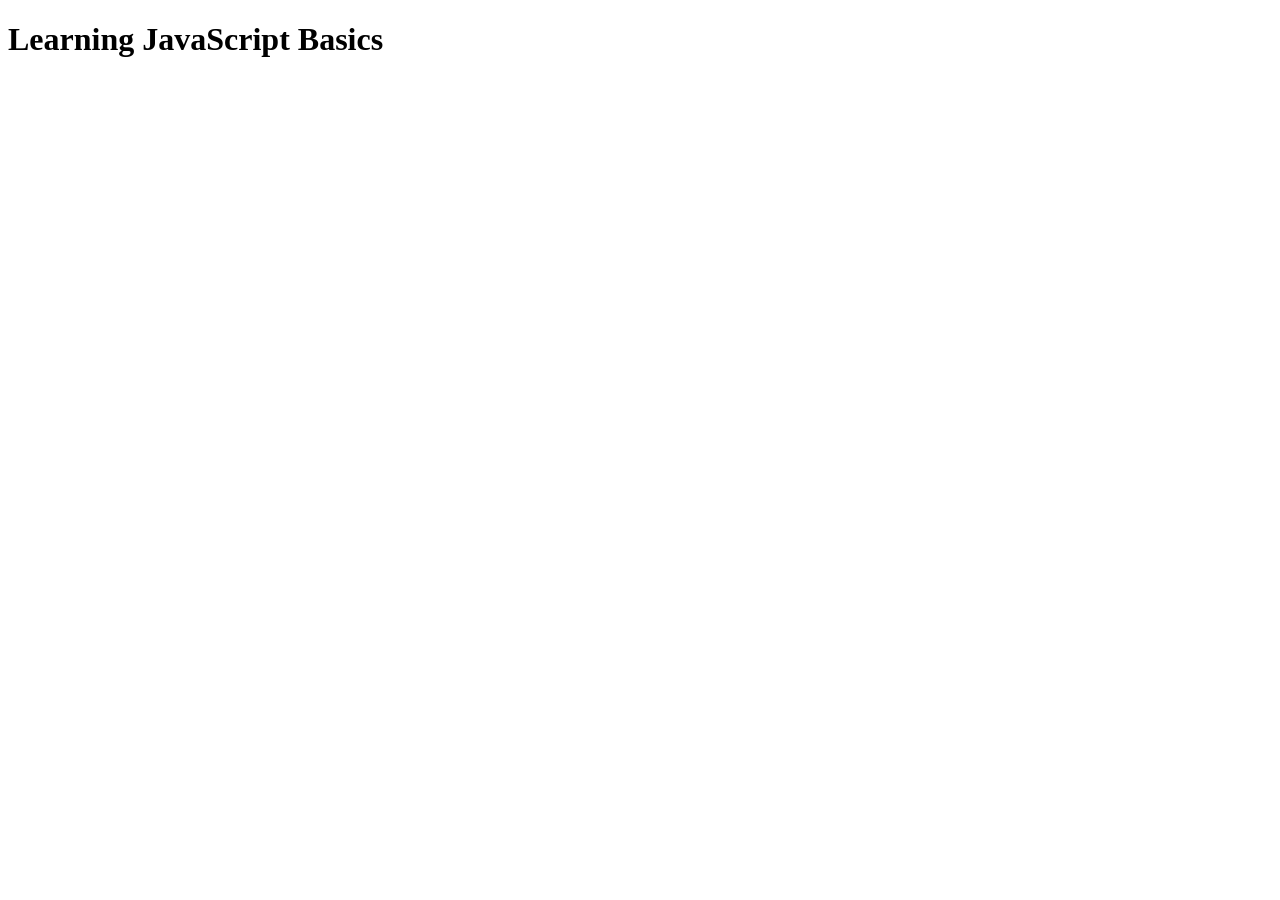
<file: Basic/index.html>
<!DOCTYPE html>
<html lang="en">
<head>
    <meta charset="UTF-8">
    <meta name="viewport" content="width=device-width, initial-scale=1.0">
    <title>Learning JavaScript Basics</title>
</head>
<body>
    <h1>Learning JavaScript Basics</h1>
    <script src="exercise8.js"></script>
</body>
</html>
</file>
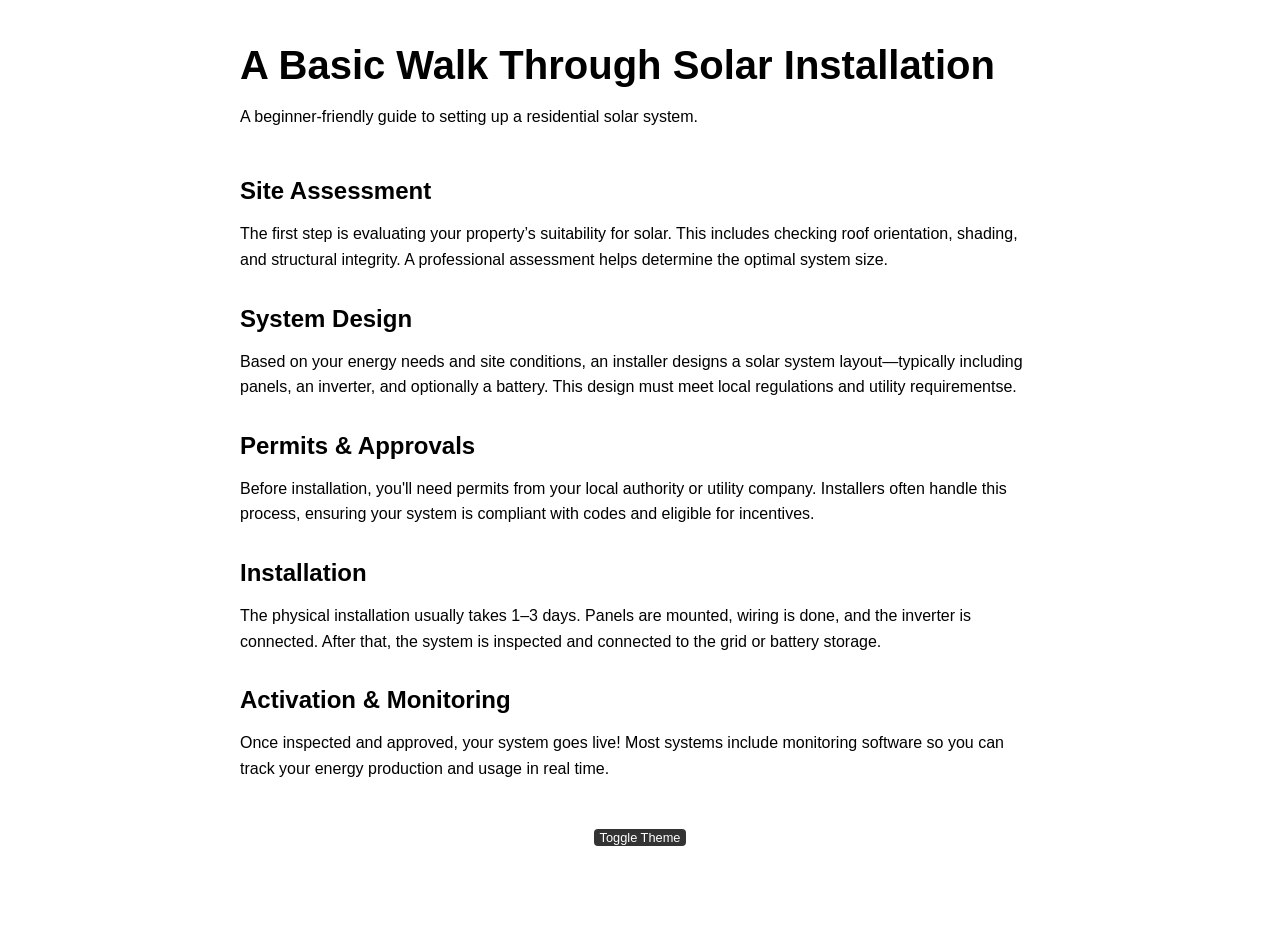
<file: Theme Toggle/index.html>
<!DOCTYPE html>
<html lang="en" class="light-mode">
<head>
    <meta charset="UTF-8">
    <meta name="viewport" content="width=device-width, initial-scale=1.0">
    <title>A Basic Walk Through Solar Installation</title>
    <link rel="stylesheet" href="style.css">
</head>
<body>
    <header>
        <h1>A Basic Walk Through Solar Installation</h1>
        <p class="subtitle">A beginner-friendly guide to setting up a residential solar system.</p>
    </header>
    <main>
        <section>
            <h2>Site Assessment</h2>
            <p>The first step is evaluating your property’s suitability for solar. This includes checking roof orientation,
                shading, and structural integrity. A professional assessment helps determine the optimal system size.</p>
        </section>
        <section>
            <h2>System Design</h2>
            <p>Based on your energy needs and site conditions, an installer designs a solar system layout—typically including
                panels, an inverter, and optionally a battery. This design must meet local regulations and utility requirementse.</p>
        </section>
        <section>
            <h2>Permits & Approvals</h2>
            <p>Before installation, you'll need permits from your local authority or utility company. Installers often handle
                this process, ensuring your system is compliant with codes and eligible for incentives.</p>
        </section>
        <section>
            <h2>Installation</h2>
            <p>The physical installation usually takes 1–3 days. Panels are mounted, wiring is done, and the inverter is
                connected. After that, the system is inspected and connected to the grid or battery storage.</p>
        </section>
        <section>
            <h2>Activation & Monitoring</h2>
            <p>Once inspected and approved, your system goes live! Most systems include monitoring software so you can track
                your energy production and usage in real time.</p>
        </section>
    </main>
    <button class="toggle-btn" onclick="toggleTheme()">Toggle Theme</button>
    <script src="script.js"></script>
</body>
</html>
</file>
<file: Theme Toggle/style.css>
:root {
    --bg-light: #fff;
    --text-light: #000;
    --bg-dark: #000;
    --text-dark: #fff;
    --accent-light: #333;
    --accent-dark:#ccc;
}

html.light-mode {
    background-color: var(--bg-light);
    color: var(--text-light);
}
html.dark-mode {
    background-color: var(--bg-dark);
    color: var(--text-dark);
}
body {
    font-family: Arial, Helvetica, sans-serif;
    margin: 0;
    padding: 1rem;
    transition: background-color 1s ease, color 1s ease;
    min-height: 100vh;
    display: flex;
    flex-direction: column;
    align-items: center;
}
header, main {
    max-width: 800px;
    width: 100%;
}
h1 {
    font-size: 2.5rem;
    font-weight: bold;
    margin-bottom: 0.5rem;
}
h2 {
    font-size: 1.5rem;
    margin-top: 2rem;
    margin-bottom: 0.5rem;
}
p {
    font-size: 1rem;
    line-height: 1.6;
}
.toggle-btn {
    margin-top: 2rem;
    padding: 0.5rem 1.2 rem;
    font-size: 0.8rem;
    border: none;
    border-radius: 4px;
    cursor: pointer;
    background-color: var(--accent-light);
    color: var(--bg-light);
}
html.dark-mode .toggle-btn {
    background-color: var(--accent-dark);
    color: var(--bg-dark);
}
.subtext {
    color: #555;
}
html.dar-mode .subtext {
    color: var(--accent-dark)
}
</file>
